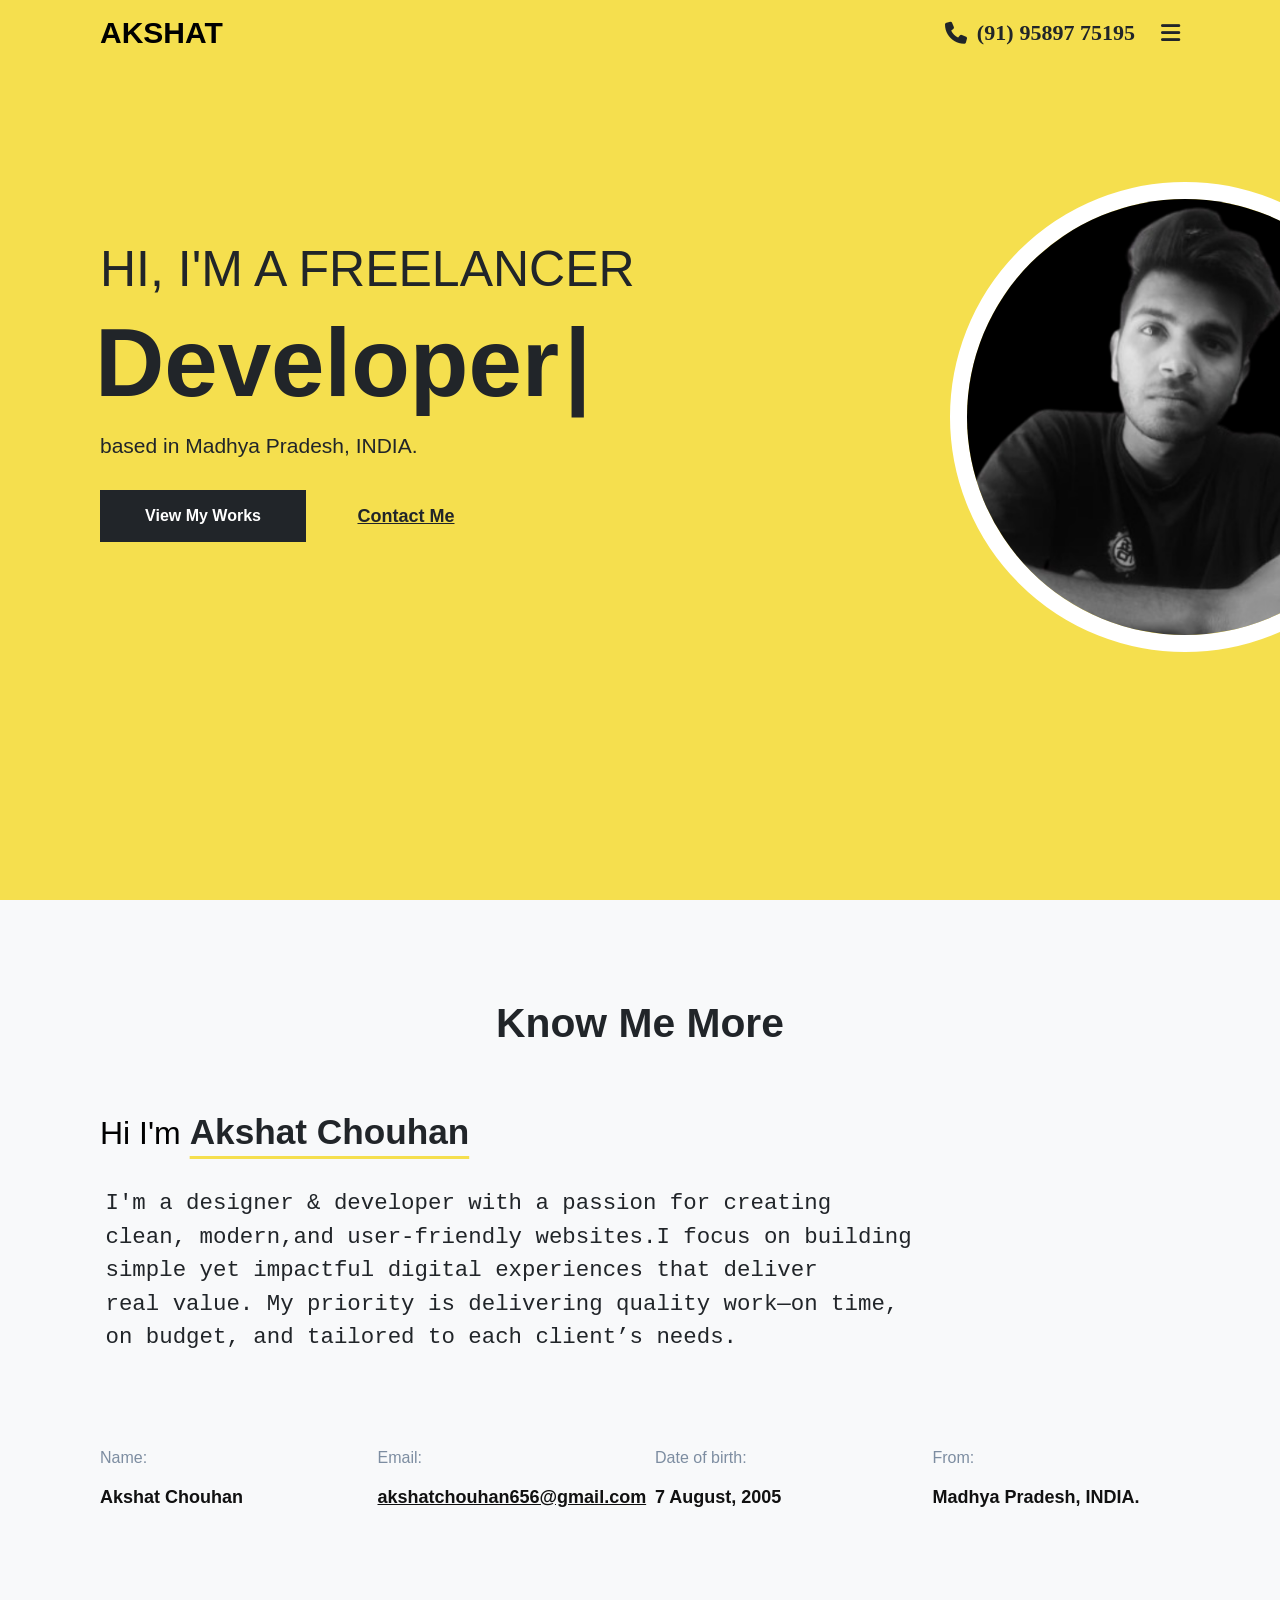
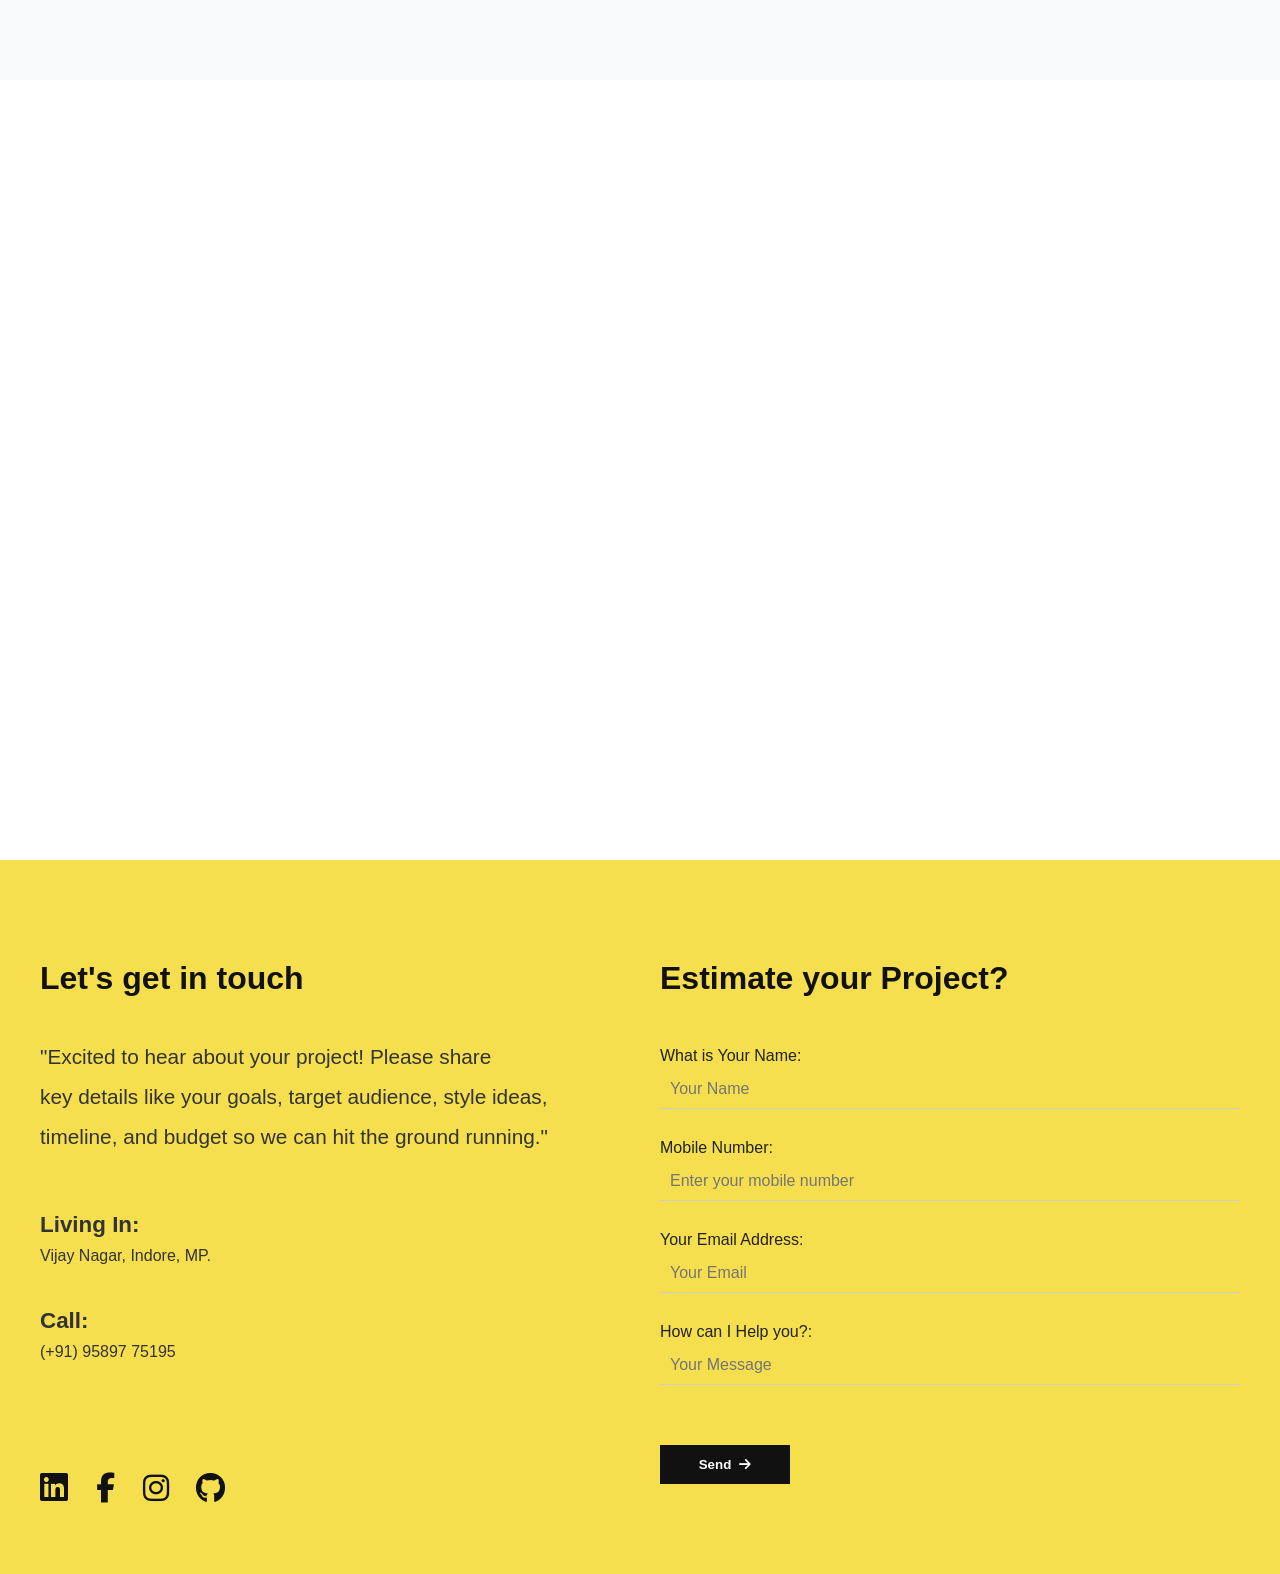
<file: Callum/INDEX/index.html>
<!DOCTYPE html>
<html lang="en">

<head>
  <meta charset="UTF-8" />
  <meta name="viewport" content="width=device-width, initial-scale=1.0" />
  <title>Akshat Chouhan</title>
  <link rel="stylesheet" href="style.css" />
  <link href="https://fonts.googleapis.com/css2?family=Montserrat:wght@700&family=Roboto:wght@400;500&display=swap"
    rel="stylesheet" />
  <link rel="stylesheet" href="https://cdnjs.cloudflare.com/ajax/libs/font-awesome/6.7.2/css/all.min.css" />
</head>

<body>
  <header>
    <div class="navbar">
      <div class="nav-name">AKSHAT</div>
      <div class="full-number">
        <div class="nav-code">
          <i class="fa-solid fa-phone"></i>
          (91)
        </div>
        <div class="nav-number">95897 75195</div>
        <div class="nav-menu">
          <i class="fa-solid fa-bars"></i>
        </div>
      </div>
    </div>
  </header>

  <!-- Dropdown Menu -->
  <div class="menu-overlay" id="menuOverlay"></div>
  <nav class="nav-dropdown" id="navDropdown">
    <a href="#top" data-target="top"><i class="fa-solid fa-house"></i> Home</a>
    <a href="#know-me" data-target="know-me"><i class="fa-solid fa-user"></i> Know Me More</a>
    <a href="#resume" data-target="resume"><i class="fa-solid fa-file-lines"></i> Resume</a>
    <a href="#contact" data-target="contact"><i class="fa-solid fa-envelope"></i> Contact</a>
  </nav>

  <main>
    <div class="main-background">
      <div class="content">
        <div class="home-text">
          <div class="main-hello">HI, I'M A FREELANCER</div>
          <div class="animation-text">
            <span id="typing-text"></span><span class="cursor">|</span>
          </div>
          <div class="location">based in Madhya Pradesh, INDIA.</div>
          <div class="buttons">
            <a href="projects.html" class="visit" style="text-decoration: none;">
              <p>View My Works</p>
            </a>
            <a href="#contact" class="contact" style="text-decoration: none;"><u>Contact Me</u></a>
          </div>
        </div>
        <div class="photo">
          <img src="My logo img.png" alt="Profile Photo" />
        </div>
      </div>
    </div>
  </main>

  <!-- Dummy section to enable scroll -->
  <section class="extra-content" id="know-me">
    <div class="kmm">
      <h1>Know Me More</h1>
    </div>
    <div class="hiiamakshat">
      Hi I'm <b id="boldiamakshat"> Akshat Chouhan</b>
    </div>

    <div class="descreption">
      <pre id="paragraph">
        I'm a designer & developer with a passion for creating 
        clean, modern,and user-friendly websites.I focus on building 
        simple yet impactful digital experiences that deliver
        real value. My priority is delivering quality work—on time,
        on budget, and tailored to each client’s needs.
     </pre>
    </div>

    <div class="experience-box">
      <div class="number-circle">
        <span class="number">4</span>
      </div>
      <p class="caption">Years of <strong id="expereience">Experience</strong></p>
    </div>


    <!-- personla info sectio  -->


    <div class="info-grid">
      <div class="info-box">
        <p class="label">Name:</p>
        <p class="value">Akshat Chouhan</p>
      </div>
      <div class="info-box">
        <p class="label">Email:</p>
        <p class="value"><a href="#">akshatchouhan656@gmail.com</a></p>
      </div>
      <div class="info-box">
        <p class="label">Date of birth:</p>
        <p class="value">7 August, 2005</p>
      </div>
      <div class="info-box">
        <p class="label">From:</p>
        <p class="value">Madhya Pradesh, INDIA.</p>
      </div>
    </div>




  </section>

  <!-- resume section -->

  <section id="resume">
    <div class="resume-header">
      <span>Resume</span>
      <h2 id="resume-summary">A summary of My Resume</h2>

    </div>

    <div class="resume-container">
      <div class="resume-box">
        <h3>My Education</h3>
        <div class="resume-item">
          <h4><i> Computer Science Engg.</i>[College]</h4>
          <p>RGPV University / 4 <sup>th</sup>year</p>
          <p>Pursuing Computer Science & Engg. <br>
            Have done <b>Node.js, React & Django</b>
          </p>
        </div>
        <div class="resume-item">
          <h4>10+2 in Science(PCM) [School]</h4>
          <p>Delhi Public School</p>
          <!-- <p>Description here...</p> -->
        </div>
      </div>

      <div class="resume-box">
        <h3>My Experience</h3>
        <div class="resume-item">
          <h4>Web Developer</h4>
          <p>Akshat Chouhan</p>
          <p>Working as a <b>FREELANCER.</b> </p>
          <p>Proficient in creating E-commerce websites.</p>
        </div>
        <div class="resume-item">
          <h4>Web Development intern</h4>
          <p>Infoviaan Technologies/ 2024-25</p>
          <p>Full-stack Developer</p>
        </div>
      </div>
    </div>
  </section>


  <!-- ___________________Footer Section______________________ -->

  <!-- <section id="footer">
    <div class="upper-section">

    </div>
</section> -->


  <section id="contact" class="contact-section">
    <div class="contact-container">
      <!-- Left Side -->
      <div class="contact-info">
        <h2>Let's get in touch</h2>
        <p id="text1">
          "Excited to hear about your project! Please share <br> key details like your goals,
          target audience, style ideas,<br> timeline, and budget so we can hit the ground running."
        </p>
        <p id="text2"><strong>Living In:</strong><br>Vijay Nagar, Indore, MP.</p>
        <p id="text3"><strong>Call:</strong><br>(+91) 95897 75195</p>
        <div class="social-icons">
          <!-- <a href="#"><i class="fab fa-twitter"></i></a> -->
          <a href="#"> <i class="fa-brands fa-linkedin" id="linkedin"></i></a>
          <a href="#"><i class="fab fa-facebook-f"></i></a>
          <a href="https://www.instagram.com/akshat_chouhan__"><i class="fab fa-instagram"></i></a>
          <a href="#"><i class="fab fa-github"></i></a>
          <!-- <a href="#"><i class="fab fa-dribbble"></i></a> -->
        </div>
      </div>

      <!-- Right Side -->
      <div class="contact-form">
        <h2>Estimate your Project?</h2>
        <form id="forms">
          <label>What is Your Name:</label>
          <input type="text" placeholder="Your Name" required>

          <label for="mobile">Mobile Number:</label>
          <input type="tel" placeholder="Enter your mobile number" required>


          <label>Your Email Address:</label>
          <input type="email" placeholder="Your Email" required>

          <label>How can I Help you?:</label>
          <!-- <textarea rows="text" placeholder="Your Message"></textarea> -->
          <input type="text" placeholder="Your Message" required>


          <button type="submit" id="send-button">
            Send <i class="fas fa-arrow-right"></i>
          </button>
        </form>
      </div>
    </div>
  </section>











  <script src="script.js"></script>
  <script>
    // ---- Dropdown Menu Toggle ----
    const menuBtn = document.querySelector('.nav-menu');
    const dropdown = document.getElementById('navDropdown');
    const overlay = document.getElementById('menuOverlay');

    menuBtn.addEventListener('click', () => {
      dropdown.classList.toggle('open');
      overlay.classList.toggle('active');
    });

    overlay.addEventListener('click', () => {
      dropdown.classList.remove('open');
      overlay.classList.remove('active');
    });

    // ---- Smooth Scroll for dropdown links ----
    dropdown.querySelectorAll('a').forEach(link => {
      link.addEventListener('click', (e) => {
        e.preventDefault();
        const target = link.getAttribute('data-target');
        let el;
        if (target === 'top') {
          window.scrollTo({ top: 0, behavior: 'smooth' });
        } else {
          el = document.getElementById(target) ||
            document.querySelector('.' + target);
          if (el) el.scrollIntoView({ behavior: 'smooth', block: 'start' });
        }
        dropdown.classList.remove('open');
        overlay.classList.remove('active');
      });
    });
  </script>
</body>

</html>
</file>
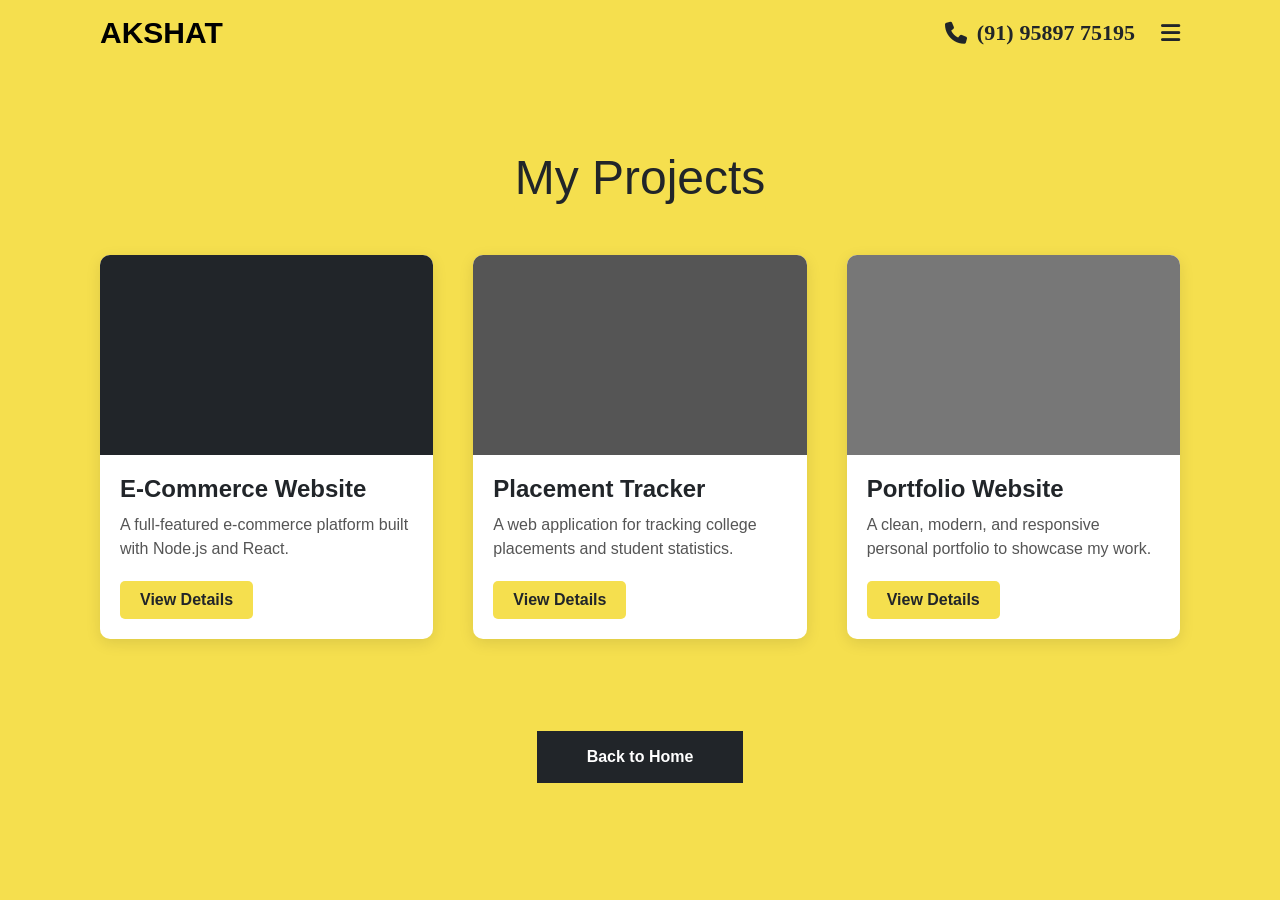
<file: Callum/INDEX/projects.html>
<!DOCTYPE html>
<html lang="en">

<head>
  <meta charset="UTF-8" />
  <meta name="viewport" content="width=device-width, initial-scale=1.0" />
  <title>Akshat Chouhan - My Projects</title>
  <link rel="stylesheet" href="../style.css" />
  <link href="https://fonts.googleapis.com/css2?family=Montserrat:wght@700&family=Roboto:wght@400;500&display=swap"
    rel="stylesheet" />
  <link rel="stylesheet" href="https://cdnjs.cloudflare.com/ajax/libs/font-awesome/6.7.2/css/all.min.css" />
</head>

<body>
  <header>
    <div class="navbar">
      <div class="nav-name">AKSHAT</div>
      <div class="full-number">
        <div class="nav-code">
          <i class="fa-solid fa-phone"></i>
          (91)
        </div>
        <div class="nav-number">95897 75195</div>
        <div class="nav-menu">
          <i class="fa-solid fa-bars"></i>
        </div>
      </div>
    </div>
  </header>

  <!-- Dropdown Menu -->
  <div class="menu-overlay" id="menuOverlay"></div>
  <nav class="nav-dropdown" id="navDropdown">
    <a href="#top" data-scroll="top"><i class="fa-solid fa-house"></i> Home</a>
    <a href="index.html"><i class="fa-solid fa-arrow-left"></i> Back to Home</a>
  </nav>

  <main>
    <section class="projects-section" style="background-color: #F5DF4E; padding-bottom: 80px;">
      <div class="projects-title">
        <span>My Projects</span>
      </div>

      <div class="projects-grid">
        <!-- Project 1 -->
        <div class="project-card">
          <div class="project-image" style="background-color: #212529;"></div>
          <div class="project-info">
            <h3>E-Commerce Website</h3>
            <p>A full-featured e-commerce platform built with Node.js and React.</p>
            <a href="#" class="project-btn">View Details</a>
          </div>
        </div>
        <!-- Project 2 -->
        <div class="project-card">
          <div class="project-image" style="background-color: #555;"></div>
          <div class="project-info">
            <h3>Placement Tracker</h3>
            <p>A web application for tracking college placements and student statistics.</p>
            <a href="#" class="project-btn">View Details</a>
          </div>
        </div>
        <!-- Project 3 -->
        <div class="project-card">
          <div class="project-image" style="background-color: #777;"></div>
          <div class="project-info">
            <h3>Portfolio Website</h3>
            <p>A clean, modern, and responsive personal portfolio to showcase my work.</p>
            <a href="#" class="project-btn">View Details</a>
          </div>
        </div>
      </div>

      <!-- Back button -->
      <div style="text-align: center; margin-top: 60px;">
        <a href="index.html" class="visit" style="display: inline-flex; text-decoration: none; margin-left: 0;">Back to
          Home</a>
      </div>
    </section>
  </main>

  <script src="../script.js"></script>
  <script>
    // ---- Navbar scroll effect ----
    const navbar = document.querySelector('.navbar');
    window.addEventListener('scroll', () => {
      navbar.classList.toggle('scrolled', window.scrollY > 10);
    });

    // ---- Dropdown Menu Toggle ----
    const menuBtn  = document.querySelector('.nav-menu');
    const dropdown = document.getElementById('navDropdown');
    const overlay  = document.getElementById('menuOverlay');

    menuBtn.addEventListener('click', () => {
      dropdown.classList.toggle('open');
      overlay.classList.toggle('active');
    });

    overlay.addEventListener('click', () => {
      dropdown.classList.remove('open');
      overlay.classList.remove('active');
    });

    // ---- Smooth scroll for links with data-scroll ----
    dropdown.querySelectorAll('a[data-scroll]').forEach(link => {
      link.addEventListener('click', (e) => {
        e.preventDefault();
        window.scrollTo({ top: 0, behavior: 'smooth' });
        dropdown.classList.remove('open');
        overlay.classList.remove('active');
      });
    });
  </script>
</body>

</html>
</file>
<file: Callum/INDEX/style.css>
* {
  margin: 0;
  padding: 0;
  box-sizing: border-box;
}

html {
  scroll-behavior: smooth;
}

/* Navbar */
.navbar {
  width: 100%;
  height: 66px;
  background-color: #F5DF4E;
  display: flex;
  position: fixed;
  top: 0;
  z-index: 1000;
  align-items: center;
  transition: background-color 0.3s ease, box-shadow 0.3s ease;
}

.navbar.scrolled {
  background-color: #ffffff;
  box-shadow: 0 2px 5px rgba(0, 0, 0, 0.1);
}

.nav-name {
  width: 120px;
  font-size: 30px;
  font-family: Arial, Helvetica, sans-serif;
  font-weight: 700;
  margin-left: 100px;
  display: flex;
  align-items: center;
}

.full-number {
  display: flex;
  gap: 6px;
  margin-left: auto;
  margin-right: 100px;
}

.nav-code,
.nav-number,
.nav-menu {
  color: #212529;
  font-size: 22px;
  font-weight: 700;
  display: flex;
  align-items: center;
  gap: 10px;
}

.nav-menu {
  padding-left: 20px;
}

/* Main Section */
.main-background {
  width: 100%;
  min-height: 100vh;
  background-color: #F5DF4E;
  padding-top: 100px;
}

.content {
  position: relative;
  top: 10px;
}

.main-hello {
  color: #212529;
  font-size: 50px;
  font-family: Arial, Helvetica, sans-serif;
  margin-left: 100px;
  padding-top: 130px;
  font-weight: 100;
}

.animation-text {
  color: #212529;
  margin-left: 95px;
  font-size: 6rem;
  font-weight: bold;
  font-family: Arial, Helvetica, sans-serif;
  white-space: nowrap;
  overflow: hidden;
  padding-top: 10px;
}

.cursor {
  display: inline-block;
  margin-left: 5px;
  font-weight: bold;
  font-size: 6rem;
  color: #212529;
  animation: blink 0.8s infinite;
}

@keyframes blink {
  0%, 100% { opacity: 1; }
  50% { opacity: 0; }
}

.location {
  margin-left: 100px;
  padding-top: 16px;
  color: #212529;
  font-size: 21px;
  font-family: Arial, Helvetica, sans-serif;
}

.buttons {
  display: flex;
}

.visit {
  margin-left: 100px;
  margin-top: 32px;
  background-color: #212529;
  height: 52px;
  width: 206px;
  color: #ffffff;
  display: flex;
  justify-content: center;
  align-items: center;
  font-size: 16px;
  font-family: Arial, Helvetica, sans-serif;
  font-weight: 600;
}

.contact {
  height: 52px;
  width: 200px;
  display: flex;
  justify-content: center;
  align-items: center;
  margin-top: 32px;
  color: #212529;
  font-family: Arial, Helvetica, sans-serif;
  font-size: 18px;
  font-weight: 600;
}

.photo {
  display: flex;
  margin-top: -360px;
  padding-left: 950px;
}

.photo img {
  border: 17px solid white;
  border-radius: 50%;
  height: 470px;
  width: 470px;
}

/* Extra section for scroll */
.extra-content {
  height: 780px;
  background-color: #f8F9FA;
  padding: 100px;
  font-family: Arial, sans-serif;
}

.kmm{
    display: flex;
    justify-content: center;
    font-size: 1.7rem;
    color: #212529;
}

.hiiamakshat{
    position: relative;
    top: 65px;
    font-size: 2rem;
}

#boldiamakshat{
    color: #212529;
    font-weight: bolder;
    font-size: 2.2rem;
    text-decoration: underline;
    text-decoration-color: #F5DF4E;
    text-underline-offset: 12px;
}



/* --------DESCREPTION----------------- */

.descreption{
    color: #212529;
    font-weight: 100;
    position: relative;
    top: 100px;
   margin-left: -102px;
   font-family: Arial, Helvetica, sans-serif;
   font-size: 1.4rem;
   line-height: 1.5;
}


/* EXPERIENCE BOX  */

.experience-box {
  position: absolute;
  right: 200px;
  
  text-align: center;
  font-family: Arial, sans-serif;
}

.number-circle {
  position: relative;
  display: inline-block;
}

.number-circle::before {
  content: "";
  position: absolute;
  top: 50%;
  left: 50%;
  transform: translate(-50%, -50%);
  width: 250px;
  height: 250px;
  background-color: #f9db4a; /* yellow */
  border-radius: 50%;
  z-index: 0;
}

.number {
  font-size: 250px;
  font-weight: bold;
  color: #333;
  position: relative;
  z-index: 1;
}

.caption {
  font-size: 24px;
  margin-top: 10px;
}

.caption strong {
  font-weight: bold;
}


.experience-box {
  display: flex;
  flex-direction: column;
  align-items: center;
  margin-top: -230px; /* adjust value as needed */
}

/* Scroll Animation Styles for Experience Box */
.experience-box {
  opacity: 0;
  transform: scale(0.8) translateY(50px);
  transition: all 1s ease-out;
  will-change: transform, opacity;
}

.experience-box.animate {
  opacity: 1;
  transform: scale(1) translateY(0);
}

.info-grid {
  display: flex;
  justify-content: space-between;
  flex-wrap: wrap;
  margin-top: 160px;
  gap: 30px;

}

.info-box {
  flex: 1;
  min-width: 200px;
}

.label {
  color: #7d8da1;
  font-weight: 500;
  font-size: 16px;
  margin-bottom: 20px;
}

.value {
  font-weight: 700;
  font-size: 18px;
  color: #111;
}

.value a {
  text-decoration: underline;
  color: #111;
}



/* resume section */

#resume {
  padding: 70px 60px;
  font-family: 'Poppins', sans-serif;
  text-align: center;
  height: 780px;
  background-color: #ffffff;
}

/* #resume-summary{
  position: relative;
  bottom: 40px;
} */

.resume-header span {
  background-color: #f6d155;
  padding: 5px 10px;
  font-size: 14px;
  display: inline-block;
  margin-bottom: 30px; /* increase this from 10px to 30px */
}

.resume-header h2 {
  font-size: 28px;
  font-weight: 700;
  margin-bottom: 40px;
  margin-top: 0; /* add this to remove any unexpected top margin */
}


.resume-container {
  display: flex;
  justify-content: center;
  gap: 60px;
  max-width: 1100px;
  margin: 0 auto;
  flex-wrap: wrap;
  position: relative;
  left: 140px;
  margin-top: 100px;
}

.resume-box {
  flex: 1;
  min-width: 300px;
  max-width: 500px;
  border-left: 3px solid #f6d155;
  padding-left: 20px;
  text-align: left;
}

.resume-box h3 {
  font-size: 22px;
  margin-bottom: 20px;
}

.resume-item {
  margin-bottom: 60px;
  line-height: 25px;
}

.resume-item h4 {
  font-size: 18px;
  font-weight: 600;
  margin-bottom: 5px;
}

.resume-item p {
  font-size: 14px;
  color: #555;
  margin: 2px 0;
}

/* Responsive */
@media (max-width: 768px) {
  .resume-container {
    flex-direction: column;
    align-items: center;
  }

  .resume-box {
    max-width: 90%;
  }
}











.number.animate-final {
  animation: pop 0.4s ease-in-out;
}

@keyframes pop {
  0% { transform: scale(1); }
  50% { transform: scale(1.25); }
  100% { transform: scale(1); }
}





/* ___________resume animation______________ */

/* Resume Fade-in Animation Base State */
#resume .resume-header,
#resume .resume-container,
#resume .resume-box,
#resume .resume-item {
  opacity: 0;
  transform: translateY(50px);
  transition: opacity 1s ease, transform 1s ease;
}

/* Resume Animate Class to Fade In */
#resume.animate .resume-header,
#resume.animate .resume-container,
#resume.animate .resume-box,
#resume.animate .resume-item {
  opacity: 1;
  transform: translateY(0);
}



/* ______________________footer section ______________________ */


/* .upper-section{
  background-color: #F5DF4E;
  height: 800px;
} */


.contact-section {
  background-color: #F5DF4E; /* same yellow tone */
  padding: 60px 20px;
  font-family: 'Poppins', sans-serif;

}

.contact-container {
  max-width: 1200px;
  margin: auto;
  padding-top: 40px;
  display: flex;
  flex-wrap: wrap;
  gap: 40px;
  justify-content: space-between;
}

.contact-info,
.contact-form {
  flex: 1 1 45%;
}

.contact-info h2,
.contact-form h2 {
  font-size: 2em;
  color: #111;
  margin-bottom: 20px;
}

.contact-info p {
  font-size: 1em;
  color: #333;
  line-height: 1.6;
}

.contact-info strong {
  font-weight: 600;
}

.social-icons {
  margin-top: 35px;
  padding-top: 40px;
  font-size: 4rem;
  
}

.social-icons a {
  display: inline-block;
  margin-right: 10px;
  font-size: 30px;
  color: #111;
  transition: transform 0.3s;
}

.social-icons a:hover {
  transform: scale(1.2);
}

.contact-form form {
  display: flex;
  flex-direction: column;
}

.contact-form label {
  font-weight: 500;
  margin: 10px 0 5px;
  color: #222;
}

.contact-form input,
.contact-form textarea {
  border: none;
  border-bottom: 1px solid #ccc;
  background: transparent;
  padding: 10px;
  font-size: 1em;
  color: #000;
  margin-bottom: 20px;
  outline: none;
}

.contact-form button {
  width: 130px;
  background-color: #111;
  color: #fff;
  padding: 12px;
  border: none;
  cursor: pointer;
  font-weight: bold;
  display: flex;
  align-items: center;
  justify-content: center;
  gap: 8px;
  transition: background 0.3s ease;
}

.contact-form button:hover {
  background-color: #333;
}

/* _________________SELF______________________ */


#text1 {
  padding-top: 20px;
  font-size: 1.3rem;
  line-height: 40px;
}

#text2{
  padding-top: 50px;
 
}
#text2 strong{
   font-size: 1.4rem;
}

#text3{
  padding-top: 35px;
  /* font-size: 1.4rem; */
  
}

#text3 strong{
   font-size: 1.4rem;
}

/* Responsive */
@media (max-width: 768px) {
  .contact-container {
    flex-direction: column;
  }

  .contact-info,
  .contact-form {
    flex: 1 1 100%;
  }
}


/* --------------------FORMS--------------- */

#forms{
  padding-top: 20px;
}


#send-button{
  margin-top: 40px;
}


#linkedin{
  font-size: 2rem;
}






/* ------------------MEDIA QUERIES  -------------- */

/* --------------------------------------
   Mobile Styles (Android & ≤ 767px width)
----------------------------------------- */
@media screen and (max-width: 767px) {
  /* General container and body adjustments */
  body {
    font-size: 14px;
    padding: 0 10px;
  }

  .navbar {
   
    flex-direction: column;
    align-items: flex-start;
    padding: 10px 15px;
    position: fixed;
  }

  .navbar a {
    display: block;
    width: 100%;
    padding: 10px 0;
    text-align: left;
    
  }

  .main {
    flex-direction: column;
    text-align: center;
    padding: 40px 10px;
  }

  .main h1 {
    font-size: 28px;
    line-height: 1.3;
  }

  .main h2 {
    font-size: 20px;
  }

  #typing-text {
    font-size: 20px;
    margin-top: 10px;
  }

  .about,
  .experience,
  .resume,
  .contact {
    padding: 30px 15px;
  }


  /* -------------EXPERIENCE BOX---------- */
  /* .experience-box{
    padding-top: 70px;
  } */

  .experience-box,
  .resume-section {
    flex-direction: column;
    align-items: center;
    text-align: center;
  }

  .experience-box h3,
  .resume h3 {
    font-size: 18px;
  }

  .contact form {
    width: 100%;
  }

  /* Optional: collapse navbar into toggle menu */
  .navbar-toggle {
    display: block;
    cursor: pointer;
  }

  .navbar-menu {
    display: none;
    flex-direction: column;
  }

  .navbar.open .navbar-menu {
    display: flex;
  }
}



/* media queris */


@media (max-width: 430px) and (max-height: 932px) {
  body {
    font-size: 15px;
    padding: 0 6px;
    overflow-x: hidden;
  }
  .navbar {
    flex-direction: row;
    height: auto;
    padding: 10px 8px;
    min-height: 56px;
    position: fixed;
  }
  .nav-name {
    min-width: unset;
    width: 90px;
    font-size: 22px;
    margin-left: 15px;
    padding-top: 10px;
    padding-left: 20px ;
  }
  .full-number {
    margin-left: 100px;
    margin-right: 4px;
    gap: 3px;
    flex-shrink: 1;
    padding-top: 12px;
  }
  .nav-code, .nav-number, .nav-menu {
    font-size: 15px;
    gap: 6px;
  }
  .nav-menu {
    padding-left: 10px;
  }
  .main-background {
    padding-top: 70px !important;
  }
  .main-hello {
    font-size: 1.2rem;
    margin-left: 0;
    padding-top: 20px;
    text-align: center;
  }
  .animation-text {
    font-size: 2rem;
    margin-left: 0;
    padding-top: 6px;
    text-align: center;
    white-space: normal;
    word-break: break-word;
    line-height: 1.1;
  }
  .cursor {
    font-size: 2rem;
    margin-left: 2px;
  }
  .location {
    margin-left: 0;
    padding-top: 10px;
    text-align: center;
    font-size: 1rem;
  }
  .buttons {
    flex-direction: column;
    align-items: center;
    justify-content: center;
    gap: 10px;
    padding-top: 30px;
  }
  .visit, .contact {
    margin-left: 0;
    margin-top: 10px;
    width: 92vw;
    max-width: 350px;
    min-width: 140px;
    height: 40px;
    font-size: 15px;
  }
  .visit{
    width: 250px;
  }

  .contact{
    padding-top: -10px;
  }

  .content{
    padding-top: 50px;
  }
 

 


  .photo {
    margin-top: 100px;
    padding-left: 0;
    justify-content: center;
    display: flex;
    width: 100%;
    
    
  }
  /* .photo img {
    width: 54vw;
    max-width: 170px;
    min-width: 90px;
    height: auto;
    border-width: 8px;
  } */
  .photo img {
  border: 15px solid white;
  width: 300px;      /* Increase as needed */
  height: 300px;     /* Optional, keep it square */
  border-radius: 50%; /* Makes it circular */
  object-fit: cover;  /* Keeps the image nicely cropped */
}
  .extra-content {
    padding: 35px 4px 35px 4px;
    min-height: unset;
    height: auto;
  }
  .kmm {
    font-size: 1.1rem;
    margin-bottom: 8px;
  }
  .hiiamakshat {
    top: 15px;
    font-size: 1.1rem;
    text-align: center;
  }
  #boldiamakshat {
    font-size: 1.1rem;
    text-underline-offset: 4px;
  }
  .descreption {
    top: 16px;
    margin-left: 0;
    font-size: 1rem;
    white-space: pre-line;
    line-height: 1.3;
    /* text-align: center; */
    position: relative;
    left: -40px;
    max-width: 290px;
    font-size: 0.7rem;
    padding-top: 20px;
    
  }

 .description pre {
 white-space: pre-wrap;      /* Enables wrapping */
 word-wrap: break-word;
 line-height: 20px;
 
  
}




  .experience-box {
    margin-top: 16px;
    right: unset;
    left: 0;
    position: static;
    align-items: center;
    justify-content: center;
    display: flex;
    width: 100%;
  }
  .number-circle {
    width: 80px;
    height: 80px;
  }
  .number-circle::before {
    width: 80px;
    height: 80px;
  }
  .number {
    font-size: 4.5rem;
  }
  .caption {
    font-size: 16px;
    margin-top: 2px;
  }
  .info-grid {
    flex-direction: column;
    gap: 8px;
    margin-top: 28px;
  }
  .info-box {
    min-width: unset;
    max-width: 98vw;
  }
  .label, .value {
    font-size: 1rem;
  }

  

  /* ----------------------------------------------------- */
  /* Resume Section */
  #resume {
    padding: 40px 20px;
    height: auto;
  }
  
  .resume-container {
    left: 0;
    margin-top: 30px;
  }
  
  .resume-box {
    min-width: 100%;
    border-left: none;
    padding-left: 0;
    border-top: 3px solid #f6d155;
    padding-top: 20px;
  }

  /* Contact Section */
  .contact-container {
    flex-direction: column;
    gap: 30px;
  }
  
  .contact-info,
  .contact-form {
    flex: 1 1 100%;
  }
  
  .social-icons a {
    font-size: 24px;
  }
  
  #text1, #text2, #text3 {
    font-size: 1rem;
    line-height: 1.5;
  }
}

/* Projects Section */
.projects-section {
  padding: 150px 100px 50px;
  background-color: #f8F9FA;
  min-height: 100vh;
  font-family: Arial, sans-serif;
}

.projects-title {
  text-align: center;
  font-size: 3rem;
  color: #212529;
  margin-bottom: 50px;
}

.projects-title span {
  text-decoration: underline;
  text-decoration-color: #F5DF4E;
  text-underline-offset: 12px;
}

.projects-grid {
  display: grid;
  grid-template-columns: repeat(auto-fit, minmax(300px, 1fr));
  gap: 40px;
  max-width: 1200px;
  margin: 0 auto;
}

.project-card {
  background: white;
  border-radius: 10px;
  overflow: hidden;
  box-shadow: 0 4px 15px rgba(0,0,0,0.1);
  transition: transform 0.3s ease, box-shadow 0.3s ease;
}

.project-card:hover {
  transform: translateY(-10px);
  box-shadow: 0 10px 25px rgba(0,0,0,0.2);
}

.project-image {
  width: 100%;
  height: 200px;
  background-color: #ddd;
  object-fit: cover;
}

.project-info {
  padding: 20px;
}

.project-info h3 {
  font-size: 1.5rem;
  color: #212529;
  margin-bottom: 10px;
}

.project-info p {
  color: #555;
  font-size: 1rem;
  line-height: 1.5;
  margin-bottom: 20px;
}

.project-btn {
  display: inline-block;
  padding: 10px 20px;
  background-color: #F5DF4E;
  color: #212529;
  text-decoration: none;
  font-weight: bold;
  border-radius: 5px;
  transition: background-color 0.3s ease;
}

.project-btn:hover {
  background-color: #212529;
  color: #F5DF4E;
}

@media (max-width: 768px) {
  .projects-section {
    padding: 120px 20px 50px;
  }
}

/* ===================== DROPDOWN NAV MENU ===================== */
.nav-menu {
  cursor: pointer;
  position: relative;
  user-select: none;
}

.nav-dropdown {
  display: none;
  position: fixed;
  top: 66px;
  right: 0;
  width: 260px;
  background-color: #ffffff;
  box-shadow: -4px 8px 30px rgba(0, 0, 0, 0.15);
  z-index: 999;
  border-left: 4px solid #F5DF4E;
  border-bottom-left-radius: 12px;
  overflow: hidden;
  animation: dropSlideIn 0.25s ease;
}

@keyframes dropSlideIn {
  from {
    opacity: 0;
    transform: translateY(-12px);
  }
  to {
    opacity: 1;
    transform: translateY(0);
  }
}

.nav-dropdown.open {
  display: block;
}

.nav-dropdown a {
  display: flex;
  align-items: center;
  gap: 14px;
  padding: 16px 24px;
  text-decoration: none;
  font-family: Arial, Helvetica, sans-serif;
  font-size: 15px;
  font-weight: 600;
  color: #212529;
  border-bottom: 1px solid #f0f0f0;
  transition: background-color 0.2s ease, padding-left 0.2s ease;
}

.nav-dropdown a:last-child {
  border-bottom: none;
}

.nav-dropdown a:hover {
  background-color: #F5DF4E;
  padding-left: 30px;
}

.nav-dropdown a i {
  width: 20px;
  text-align: center;
  color: #212529;
}

/* Overlay to close menu on outside click */
.menu-overlay {
  display: none;
  position: fixed;
  inset: 0;
  z-index: 998;
}

.menu-overlay.active {
  display: block;
}
</file>
<file: Callum/style.css>
* {
  margin: 0;
  padding: 0;
  box-sizing: border-box;
}

html {
  scroll-behavior: smooth;
}

/* Navbar */
.navbar {
  width: 100%;
  height: 66px;
  background-color: #F5DF4E;
  display: flex;
  position: fixed;
  top: 0;
  z-index: 1000;
  align-items: center;
  transition: background-color 0.3s ease, box-shadow 0.3s ease;
}

.navbar.scrolled {
  background-color: #ffffff;
  box-shadow: 0 2px 5px rgba(0, 0, 0, 0.1);
}

.nav-name {
  width: 120px;
  font-size: 30px;
  font-family: Arial, Helvetica, sans-serif;
  font-weight: 700;
  margin-left: 100px;
  display: flex;
  align-items: center;
}

.full-number {
  display: flex;
  gap: 6px;
  margin-left: auto;
  margin-right: 100px;
}

.nav-code,
.nav-number,
.nav-menu {
  color: #212529;
  font-size: 22px;
  font-weight: 700;
  display: flex;
  align-items: center;
  gap: 10px;
}

.nav-menu {
  padding-left: 20px;
}

/* Main Section */
.main-background {
  width: 100%;
  min-height: 100vh;
  background-color: #F5DF4E;
  padding-top: 100px;
}

.content {
  position: relative;
  top: 10px;
}

.main-hello {
  color: #212529;
  font-size: 50px;
  font-family: Arial, Helvetica, sans-serif;
  margin-left: 100px;
  padding-top: 130px;
  font-weight: 100;
}

.animation-text {
  color: #212529;
  margin-left: 95px;
  font-size: 6rem;
  font-weight: bold;
  font-family: Arial, Helvetica, sans-serif;
  white-space: nowrap;
  overflow: hidden;
  padding-top: 10px;
}

.cursor {
  display: inline-block;
  margin-left: 5px;
  font-weight: bold;
  font-size: 6rem;
  color: #212529;
  animation: blink 0.8s infinite;
}

@keyframes blink {
  0%, 100% { opacity: 1; }
  50% { opacity: 0; }
}

.location {
  margin-left: 100px;
  padding-top: 16px;
  color: #212529;
  font-size: 21px;
  font-family: Arial, Helvetica, sans-serif;
}

.buttons {
  display: flex;
}

.visit {
  margin-left: 100px;
  margin-top: 32px;
  background-color: #212529;
  height: 52px;
  width: 206px;
  color: #ffffff;
  display: flex;
  justify-content: center;
  align-items: center;
  font-size: 16px;
  font-family: Arial, Helvetica, sans-serif;
  font-weight: 600;
}

.contact {
  height: 52px;
  width: 200px;
  display: flex;
  justify-content: center;
  align-items: center;
  margin-top: 32px;
  color: #212529;
  font-family: Arial, Helvetica, sans-serif;
  font-size: 18px;
  font-weight: 600;
}

.photo {
  display: flex;
  margin-top: -360px;
  padding-left: 950px;
}

.photo img {
  border: 17px solid white;
  border-radius: 50%;
  height: 470px;
  width: 470px;
}

/* Extra section for scroll */
.extra-content {
  height: 780px;
  background-color: #f8F9FA;
  padding: 100px;
  font-family: Arial, sans-serif;
}

.kmm{
    display: flex;
    justify-content: center;
    font-size: 1.7rem;
    color: #212529;
}

.hiiamakshat{
    position: relative;
    top: 65px;
    font-size: 2rem;
}

#boldiamakshat{
    color: #212529;
    font-weight: bolder;
    font-size: 2.2rem;
    text-decoration: underline;
    text-decoration-color: #F5DF4E;
    text-underline-offset: 12px;
}



/* --------DESCREPTION----------------- */

.descreption{
    color: #212529;
    font-weight: 100;
    position: relative;
    top: 100px;
   margin-left: -102px;
   font-family: Arial, Helvetica, sans-serif;
   font-size: 1.4rem;
   line-height: 1.5;
}


/* EXPERIENCE BOX  */

.experience-box {
  position: absolute;
  right: 200px;
  
  text-align: center;
  font-family: Arial, sans-serif;
}

.number-circle {
  position: relative;
  display: inline-block;
}

.number-circle::before {
  content: "";
  position: absolute;
  top: 50%;
  left: 50%;
  transform: translate(-50%, -50%);
  width: 250px;
  height: 250px;
  background-color: #f9db4a; /* yellow */
  border-radius: 50%;
  z-index: 0;
}

.number {
  font-size: 250px;
  font-weight: bold;
  color: #333;
  position: relative;
  z-index: 1;
}

.caption {
  font-size: 24px;
  margin-top: 10px;
}

.caption strong {
  font-weight: bold;
}


.experience-box {
  display: flex;
  flex-direction: column;
  align-items: center;
  margin-top: -230px; /* adjust value as needed */
}

/* Scroll Animation Styles for Experience Box */
.experience-box {
  opacity: 0;
  transform: scale(0.8) translateY(50px);
  transition: all 1s ease-out;
  will-change: transform, opacity;
}

.experience-box.animate {
  opacity: 1;
  transform: scale(1) translateY(0);
}

.info-grid {
  display: flex;
  justify-content: space-between;
  flex-wrap: wrap;
  margin-top: 160px;
  gap: 30px;

}

.info-box {
  flex: 1;
  min-width: 200px;
}

.label {
  color: #7d8da1;
  font-weight: 500;
  font-size: 16px;
  margin-bottom: 20px;
}

.value {
  font-weight: 700;
  font-size: 18px;
  color: #111;
}

.value a {
  text-decoration: underline;
  color: #111;
}



/* resume section */

#resume {
  padding: 70px 60px;
  font-family: 'Poppins', sans-serif;
  text-align: center;
  height: 780px;
  background-color: #ffffff;
}

/* #resume-summary{
  position: relative;
  bottom: 40px;
} */

.resume-header span {
  background-color: #f6d155;
  padding: 5px 10px;
  font-size: 14px;
  display: inline-block;
  margin-bottom: 30px; /* increase this from 10px to 30px */
}

.resume-header h2 {
  font-size: 28px;
  font-weight: 700;
  margin-bottom: 40px;
  margin-top: 0; /* add this to remove any unexpected top margin */
}


.resume-container {
  display: flex;
  justify-content: center;
  gap: 60px;
  max-width: 1100px;
  margin: 0 auto;
  flex-wrap: wrap;
  position: relative;
  left: 140px;
  margin-top: 100px;
}

.resume-box {
  flex: 1;
  min-width: 300px;
  max-width: 500px;
  border-left: 3px solid #f6d155;
  padding-left: 20px;
  text-align: left;
}

.resume-box h3 {
  font-size: 22px;
  margin-bottom: 20px;
}

.resume-item {
  margin-bottom: 60px;
  line-height: 25px;
}

.resume-item h4 {
  font-size: 18px;
  font-weight: 600;
  margin-bottom: 5px;
}

.resume-item p {
  font-size: 14px;
  color: #555;
  margin: 2px 0;
}

/* Responsive */
@media (max-width: 768px) {
  .resume-container {
    flex-direction: column;
    align-items: center;
  }

  .resume-box {
    max-width: 90%;
  }
}











.number.animate-final {
  animation: pop 0.4s ease-in-out;
}

@keyframes pop {
  0% { transform: scale(1); }
  50% { transform: scale(1.25); }
  100% { transform: scale(1); }
}





/* ___________resume animation______________ */

/* Resume Fade-in Animation Base State */
#resume .resume-header,
#resume .resume-container,
#resume .resume-box,
#resume .resume-item {
  opacity: 0;
  transform: translateY(50px);
  transition: opacity 1s ease, transform 1s ease;
}

/* Resume Animate Class to Fade In */
#resume.animate .resume-header,
#resume.animate .resume-container,
#resume.animate .resume-box,
#resume.animate .resume-item {
  opacity: 1;
  transform: translateY(0);
}



/* ______________________footer section ______________________ */


/* .upper-section{
  background-color: #F5DF4E;
  height: 800px;
} */


.contact-section {
  background-color: #F5DF4E; /* same yellow tone */
  padding: 60px 20px;
  font-family: 'Poppins', sans-serif;

}

.contact-container {
  max-width: 1200px;
  margin: auto;
  padding-top: 40px;
  display: flex;
  flex-wrap: wrap;
  gap: 40px;
  justify-content: space-between;
}

.contact-info,
.contact-form {
  flex: 1 1 45%;
}

.contact-info h2,
.contact-form h2 {
  font-size: 2em;
  color: #111;
  margin-bottom: 20px;
}

.contact-info p {
  font-size: 1em;
  color: #333;
  line-height: 1.6;
}

.contact-info strong {
  font-weight: 600;
}

.social-icons {
  margin-top: 35px;
  padding-top: 40px;
  font-size: 4rem;
  
}

.social-icons a {
  display: inline-block;
  margin-right: 10px;
  font-size: 30px;
  color: #111;
  transition: transform 0.3s;
}

.social-icons a:hover {
  transform: scale(1.2);
}

.contact-form form {
  display: flex;
  flex-direction: column;
}

.contact-form label {
  font-weight: 500;
  margin: 10px 0 5px;
  color: #222;
}

.contact-form input,
.contact-form textarea {
  border: none;
  border-bottom: 1px solid #ccc;
  background: transparent;
  padding: 10px;
  font-size: 1em;
  color: #000;
  margin-bottom: 20px;
  outline: none;
}

.contact-form button {
  width: 130px;
  background-color: #111;
  color: #fff;
  padding: 12px;
  border: none;
  cursor: pointer;
  font-weight: bold;
  display: flex;
  align-items: center;
  justify-content: center;
  gap: 8px;
  transition: background 0.3s ease;
}

.contact-form button:hover {
  background-color: #333;
}

/* _________________SELF______________________ */


#text1 {
  padding-top: 20px;
  font-size: 1.3rem;
  line-height: 40px;
}

#text2{
  padding-top: 50px;
 
}
#text2 strong{
   font-size: 1.4rem;
}

#text3{
  padding-top: 35px;
  /* font-size: 1.4rem; */
  
}

#text3 strong{
   font-size: 1.4rem;
}

/* Responsive */
@media (max-width: 768px) {
  .contact-container {
    flex-direction: column;
  }

  .contact-info,
  .contact-form {
    flex: 1 1 100%;
  }
}


/* --------------------FORMS--------------- */

#forms{
  padding-top: 20px;
}


#send-button{
  margin-top: 40px;
}


#linkedin{
  font-size: 2rem;
}






/* ------------------MEDIA QUERIES  -------------- */

/* --------------------------------------
   Mobile Styles (Android & ≤ 767px width)
----------------------------------------- */
@media screen and (max-width: 767px) {
  /* General container and body adjustments */
  body {
    font-size: 14px;
    padding: 0 10px;
  }

  .navbar {
   
    flex-direction: column;
    align-items: flex-start;
    padding: 10px 15px;
    position: fixed;
  }

  .navbar a {
    display: block;
    width: 100%;
    padding: 10px 0;
    text-align: left;
    
  }

  .main {
    flex-direction: column;
    text-align: center;
    padding: 40px 10px;
  }

  .main h1 {
    font-size: 28px;
    line-height: 1.3;
  }

  .main h2 {
    font-size: 20px;
  }

  #typing-text {
    font-size: 20px;
    margin-top: 10px;
  }

  .about,
  .experience,
  .resume,
  .contact {
    padding: 30px 15px;
  }


  /* -------------EXPERIENCE BOX---------- */
  /* .experience-box{
    padding-top: 70px;
  } */

  .experience-box,
  .resume-section {
    flex-direction: column;
    align-items: center;
    text-align: center;
  }

  .experience-box h3,
  .resume h3 {
    font-size: 18px;
  }

  .contact form {
    width: 100%;
  }

  /* Optional: collapse navbar into toggle menu */
  .navbar-toggle {
    display: block;
    cursor: pointer;
  }

  .navbar-menu {
    display: none;
    flex-direction: column;
  }

  .navbar.open .navbar-menu {
    display: flex;
  }
}



/* media queris */


@media (max-width: 430px) and (max-height: 932px) {
  body {
    font-size: 15px;
    padding: 0 6px;
    overflow-x: hidden;
  }
  .navbar {
    flex-direction: row;
    height: auto;
    padding: 10px 8px;
    min-height: 56px;
    position: fixed;
  }
  .nav-name {
    min-width: unset;
    width: 90px;
    font-size: 22px;
    margin-left: 15px;
    padding-top: 10px;
    padding-left: 20px ;
  }
  .full-number {
    margin-left: 100px;
    margin-right: 4px;
    gap: 3px;
    flex-shrink: 1;
    padding-top: 12px;
  }
  .nav-code, .nav-number, .nav-menu {
    font-size: 15px;
    gap: 6px;
  }
  .nav-menu {
    padding-left: 10px;
  }
  .main-background {
    padding-top: 70px !important;
  }
  .main-hello {
    font-size: 1.2rem;
    margin-left: 0;
    padding-top: 20px;
    text-align: center;
  }
  .animation-text {
    font-size: 2rem;
    margin-left: 0;
    padding-top: 6px;
    text-align: center;
    white-space: normal;
    word-break: break-word;
    line-height: 1.1;
  }
  .cursor {
    font-size: 2rem;
    margin-left: 2px;
  }
  .location {
    margin-left: 0;
    padding-top: 10px;
    text-align: center;
    font-size: 1rem;
  }
  .buttons {
    flex-direction: column;
    align-items: center;
    justify-content: center;
    gap: 10px;
    padding-top: 30px;
  }
  .visit, .contact {
    margin-left: 0;
    margin-top: 10px;
    width: 92vw;
    max-width: 350px;
    min-width: 140px;
    height: 40px;
    font-size: 15px;
  }
  .visit{
    width: 250px;
  }

  .contact{
    padding-top: -10px;
  }

  .content{
    padding-top: 50px;
  }
 

 


  .photo {
    margin-top: 100px;
    padding-left: 0;
    justify-content: center;
    display: flex;
    width: 100%;
    
    
  }
  /* .photo img {
    width: 54vw;
    max-width: 170px;
    min-width: 90px;
    height: auto;
    border-width: 8px;
  } */
  .photo img {
  border: 15px solid white;
  width: 300px;      /* Increase as needed */
  height: 300px;     /* Optional, keep it square */
  border-radius: 50%; /* Makes it circular */
  object-fit: cover;  /* Keeps the image nicely cropped */
}
  .extra-content {
    padding: 35px 4px 35px 4px;
    min-height: unset;
    height: auto;
  }
  .kmm {
    font-size: 1.1rem;
    margin-bottom: 8px;
  }
  .hiiamakshat {
    top: 15px;
    font-size: 1.1rem;
    text-align: center;
  }
  #boldiamakshat {
    font-size: 1.1rem;
    text-underline-offset: 4px;
  }
  .descreption {
    top: 16px;
    margin-left: 0;
    font-size: 1rem;
    white-space: pre-line;
    line-height: 1.3;
    /* text-align: center; */
    position: relative;
    left: -40px;
    max-width: 290px;
    font-size: 0.7rem;
    padding-top: 20px;
    
  }

 .description pre {
 white-space: pre-wrap;      /* Enables wrapping */
 word-wrap: break-word;
 line-height: 20px;
 
  
}




  .experience-box {
    margin-top: 16px;
    right: unset;
    left: 0;
    position: static;
    align-items: center;
    justify-content: center;
    display: flex;
    width: 100%;
  }
  .number-circle {
    width: 80px;
    height: 80px;
  }
  .number-circle::before {
    width: 80px;
    height: 80px;
  }
  .number {
    font-size: 4.5rem;
  }
  .caption {
    font-size: 16px;
    margin-top: 2px;
  }
  .info-grid {
    flex-direction: column;
    gap: 8px;
    margin-top: 28px;
  }
  .info-box {
    min-width: unset;
    max-width: 98vw;
  }
  .label, .value {
    font-size: 1rem;
  }

  

  /* ----------------------------------------------------- */
  /* Resume Section */
  #resume {
    padding: 40px 20px;
    height: auto;
  }
  
  .resume-container {
    left: 0;
    margin-top: 30px;
  }
  
  .resume-box {
    min-width: 100%;
    border-left: none;
    padding-left: 0;
    border-top: 3px solid #f6d155;
    padding-top: 20px;
  }

  /* Contact Section */
  .contact-container {
    flex-direction: column;
    gap: 30px;
  }
  
  .contact-info,
  .contact-form {
    flex: 1 1 100%;
  }
  
  .social-icons a {
    font-size: 24px;
  }
  
  #text1, #text2, #text3 {
    font-size: 1rem;
    line-height: 1.5;
  }
}

/* Projects Section */
.projects-section {
  padding: 150px 100px 50px;
  background-color: #f8F9FA;
  min-height: 100vh;
  font-family: Arial, sans-serif;
}

.projects-title {
  text-align: center;
  font-size: 3rem;
  color: #212529;
  margin-bottom: 50px;
}

.projects-title span {
  text-decoration: underline;
  text-decoration-color: #F5DF4E;
  text-underline-offset: 12px;
}

.projects-grid {
  display: grid;
  grid-template-columns: repeat(auto-fit, minmax(300px, 1fr));
  gap: 40px;
  max-width: 1200px;
  margin: 0 auto;
}

.project-card {
  background: white;
  border-radius: 10px;
  overflow: hidden;
  box-shadow: 0 4px 15px rgba(0,0,0,0.1);
  transition: transform 0.3s ease, box-shadow 0.3s ease;
}

.project-card:hover {
  transform: translateY(-10px);
  box-shadow: 0 10px 25px rgba(0,0,0,0.2);
}

.project-image {
  width: 100%;
  height: 200px;
  background-color: #ddd;
  object-fit: cover;
}

.project-info {
  padding: 20px;
}

.project-info h3 {
  font-size: 1.5rem;
  color: #212529;
  margin-bottom: 10px;
}

.project-info p {
  color: #555;
  font-size: 1rem;
  line-height: 1.5;
  margin-bottom: 20px;
}

.project-btn {
  display: inline-block;
  padding: 10px 20px;
  background-color: #F5DF4E;
  color: #212529;
  text-decoration: none;
  font-weight: bold;
  border-radius: 5px;
  transition: background-color 0.3s ease;
}

.project-btn:hover {
  background-color: #212529;
  color: #F5DF4E;
}

@media (max-width: 768px) {
  .projects-section {
    padding: 120px 20px 50px;
  }
}

/* ===================== DROPDOWN NAV MENU ===================== */
.nav-menu {
  cursor: pointer;
  position: relative;
  user-select: none;
}

.nav-dropdown {
  display: none;
  position: fixed;
  top: 66px;
  right: 0;
  width: 260px;
  background-color: #ffffff;
  box-shadow: -4px 8px 30px rgba(0, 0, 0, 0.15);
  z-index: 999;
  border-left: 4px solid #F5DF4E;
  border-bottom-left-radius: 12px;
  overflow: hidden;
  animation: dropSlideIn 0.25s ease;
}

@keyframes dropSlideIn {
  from {
    opacity: 0;
    transform: translateY(-12px);
  }
  to {
    opacity: 1;
    transform: translateY(0);
  }
}

.nav-dropdown.open {
  display: block;
}

.nav-dropdown a {
  display: flex;
  align-items: center;
  gap: 14px;
  padding: 16px 24px;
  text-decoration: none;
  font-family: Arial, Helvetica, sans-serif;
  font-size: 15px;
  font-weight: 600;
  color: #212529;
  border-bottom: 1px solid #f0f0f0;
  transition: background-color 0.2s ease, padding-left 0.2s ease;
}

.nav-dropdown a:last-child {
  border-bottom: none;
}

.nav-dropdown a:hover {
  background-color: #F5DF4E;
  padding-left: 30px;
}

.nav-dropdown a i {
  width: 20px;
  text-align: center;
  color: #212529;
}

/* Overlay to close menu on outside click */
.menu-overlay {
  display: none;
  position: fixed;
  inset: 0;
  z-index: 998;
}

.menu-overlay.active {
  display: block;
}
</file>
